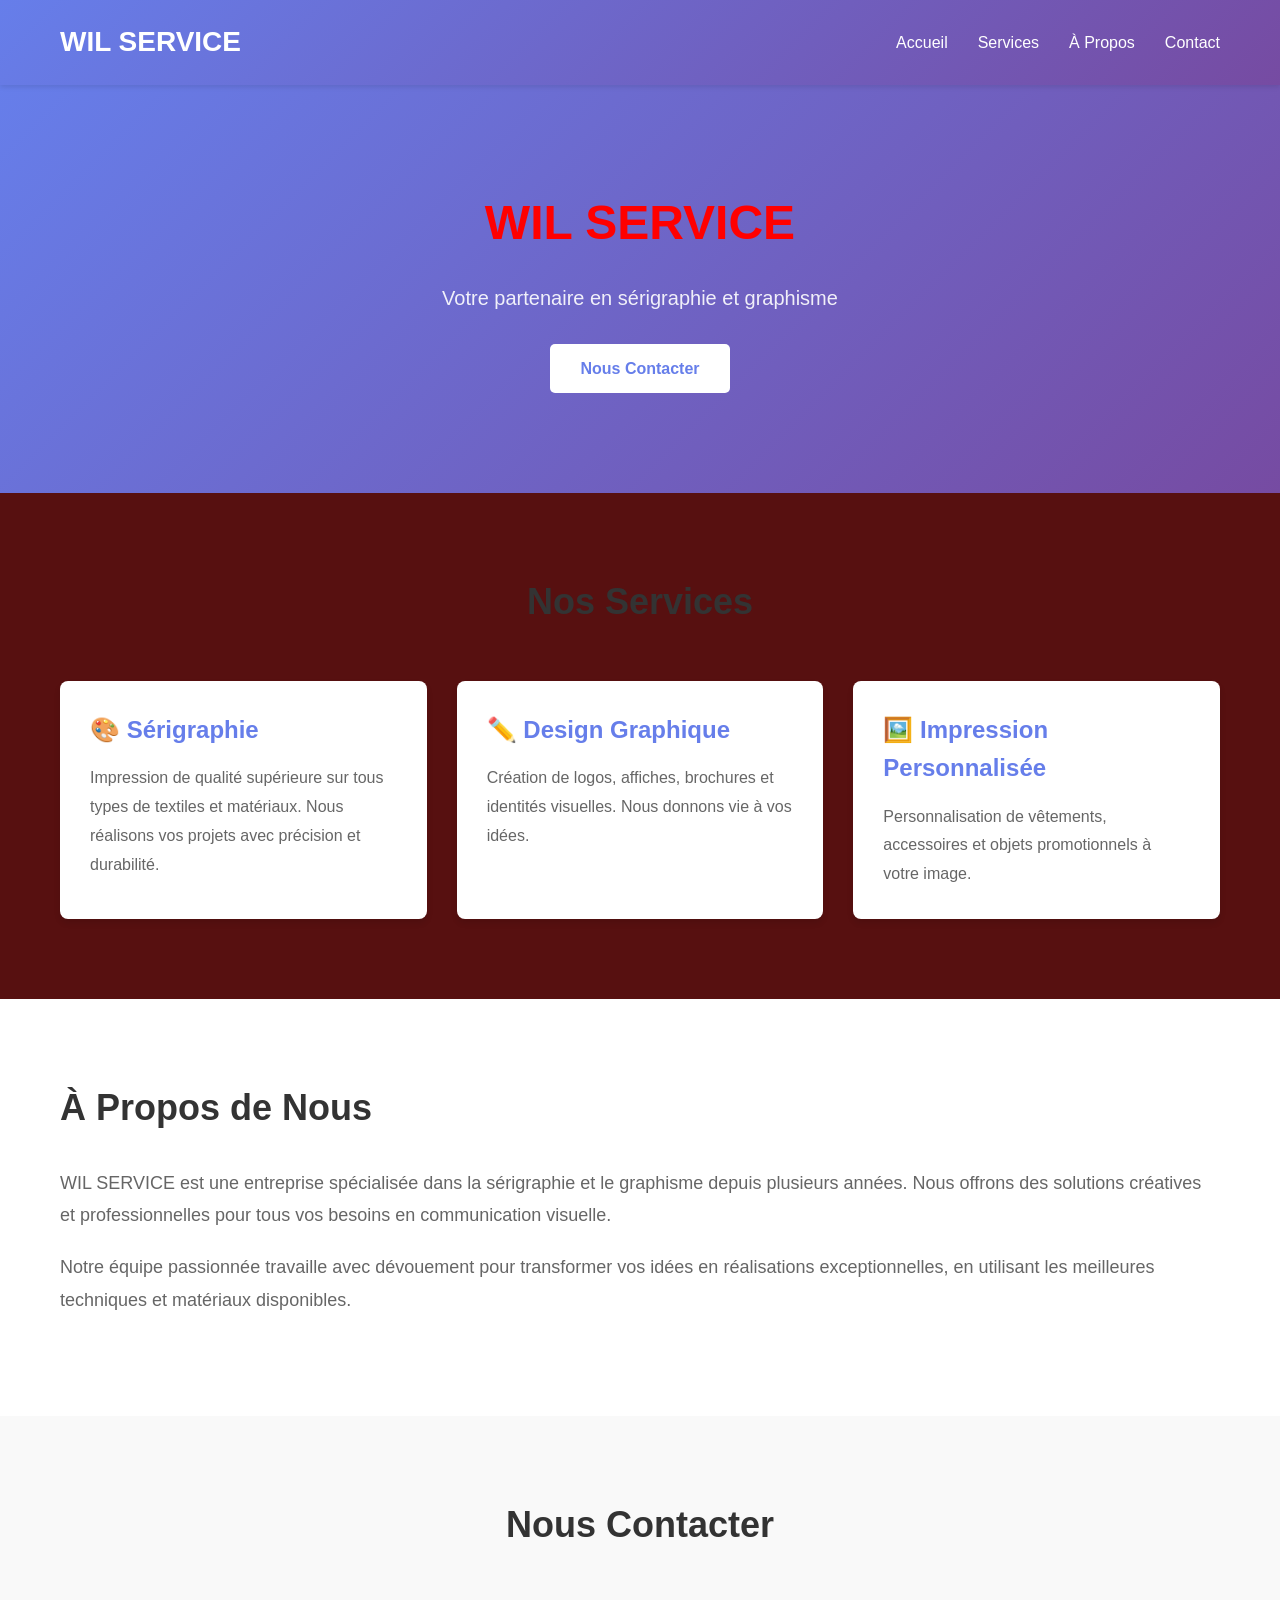
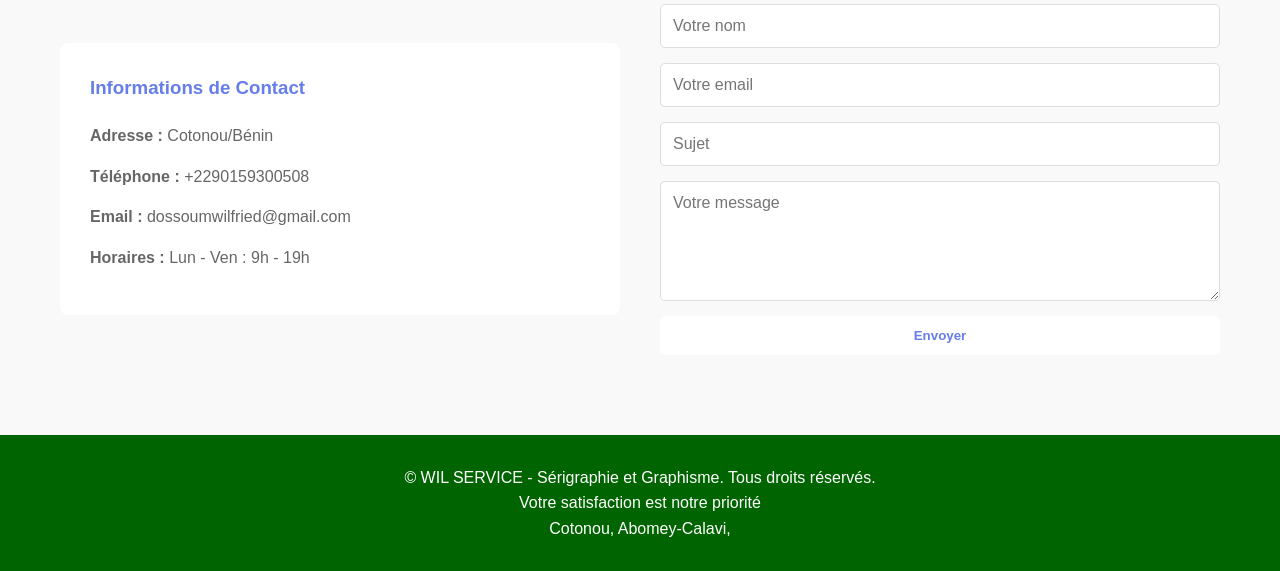
<file: st.html>
<!DOCTYPE html>
<html lang="fr">
<head>
    <meta charset="UTF-8">
    <meta name="viewport" content="width=device-width, initial-scale=1.0">
    <title>WIL SERVICE - Sérigraphie et Graphisme</title>
    <style>

<!--h1 {
    animation: apparition 2s ease-in-out;
}

@keyframes apparition {
    from {
        opacity: 0;
        transform: translateY(-50px);
    }

    to {
        opacity: 1;
        transform: translateY(0);
    }
}-->

h1 {
    animation: zoom 2s ease-in-out infinite alternate;

    color:red
}

@keyframes zoom {
    from {
        transform: scale(1);
    }

    to {
        transform: scale(1.2);
    }
}

p {
    animation:alternate 2s ease-in-out infinite alternate;
}
        * {
            margin: 0;
            padding: 0;
            box-sizing: border-box;
        }

        body {
            font-family: 'Segoe UI', Tahoma, Geneva, Verdana, sans-serif;
            line-height: 1.6;
            color: #333;
        }

        header {
            background: linear-gradient(135deg, #667eea 0%, #764ba2 100%);
            color: white;
            padding: 20px 0;
            position: sticky;
            top: 0;
            z-index: 100;
            box-shadow: 0 2px 5px rgba(0,0,0,0.1);
        }

        nav {
            display: flex;
            justify-content: space-between;
            align-items: center;
            max-width: 1200px;
            margin: 0 auto;
            padding: 0 20px;
        }

        .logo {
            font-size: 28px;
            font-weight: bold;
        }

        nav ul {
            display: flex;
            list-style: none;
            gap: 30px;
        }

        nav a {
            color: white;
            text-decoration: none;
            transition: opacity 0.3s;
        }

        nav a:hover {
            opacity: 0.8;
        }

        .hero {
            background: linear-gradient(135deg, #667eea 0%, #764ba2 100%);
            color: white;
            padding: 100px 20px;
            text-align: center;
        }

        .hero h1 {
            font-size: 48px;
            margin-bottom: 20px;
        }

        .hero p {
            font-size: 20px;
            margin-bottom: 30px;
            opacity: 0.9;
        }

        .btn {
            display: inline-block;
            padding: 12px 30px;
            background: white;
            color: #667eea;
            text-decoration: none;
            border-radius: 5px;
            font-weight: bold;
            transition: transform 0.3s, box-shadow 0.3s;
            border: none;
            cursor: pointer;
        }

        .btn:hover {
            transform: translateY(-3px);
            box-shadow: 0 10px 20px rgba(0,0,0,0.2);
        }

        .container {
            max-width: 1200px;
            margin: 0 auto;
            padding: 0 20px;
        }

        .services {
            
            color: white;
            padding: 80px 20px;
            background: #571010;
        }

        .services h2 {
            text-align: center;
            font-size: 36px;
            margin-bottom: 50px;
            color: #333;
        }

        .services-grid {
            display: grid;
            grid-template-columns: repeat(auto-fit, minmax(280px, 1fr));
            gap: 30px;
        }

        .service-card {
            background: white;
            padding: 30px;
            border-radius: 8px;
            box-shadow: 0 4px 6px rgba(0,0,0,0.1);
            transition: transform 0.3s;
        }

        .service-card:hover {
            transform: translateY(-10px);
        }

        .service-card h3 {
            color: #667eea;
            margin-bottom: 15px;
            font-size: 24px;
        }

        .service-card p {
            color: #666;
            line-height: 1.8;
        }

        .about {
            padding: 80px 20px;
        }

        .about h2 {
            font-size: 36px;
            margin-bottom: 30px;
            color: #333;
        }

        .about p {
            font-size: 18px;
            color: #666;
            margin-bottom: 20px;
            line-height: 1.8;
        }

        .contact-section {
            padding: 80px 20px;
            background: #f9f9f9;
        }

        .contact-section h2 {
            text-align: center;
            font-size: 36px;
            margin-bottom: 50px;
            color: #333;
        }

        .contact-content {
            display: grid;
            grid-template-columns: 1fr 1fr;
            gap: 40px;
            align-items: center;
        }

        .contact-info {
            padding: 30px;
            background: white;
            border-radius: 8px;
        }

        .contact-info h3 {
            color: #667eea;
            margin-bottom: 20px;
        }

        .contact-info p {
            margin-bottom: 15px;
            color: #666;
        }

        form {
            display: flex;
            flex-direction: column;
            gap: 15px;
        }

        form input,
        form textarea {
            padding: 12px;
            border: 1px solid #ddd;
            border-radius: 5px;
            font-family: inherit;
            font-size: 16px;
        }

        form textarea {
            resize: vertical;
            min-height: 120px;
        }

        footer {
            background: darkgreen;
            color: white;
            text-align: center;
            padding: 30px 20px;
        }

        @media (max-width: 768px) {
            nav ul {
                gap: 15px;
            }

            .hero h1 {
                font-size: 32px;
            }

            .contact-content {
                grid-template-columns: 1fr;
            }
        }
    </style>
</head>
<body>
    <header>
        <nav>
            <div class="logo">WIL SERVICE</div>
            <ul>
                <li><a href="#accueil">Accueil</a></li>
                <li><a href="#services">Services</a></li>
                <li><a href="#apropos">À Propos</a></li>
                <li><a href="#contact">Contact</a></li>
            </ul>
        </nav>
    </header>

    <section id="accueil" class="hero">
        <h1>WIL SERVICE</h1>
        <p>Votre partenaire en sérigraphie et graphisme</p>
        <a href="#contact" class="btn">Nous Contacter</a>
    </section>

    <section id="services" class="services">
        <div class="container">
            <h2>Nos Services</h2>
            <div class="services-grid">
                <div class="service-card">
                    <h3>🎨 Sérigraphie</h3>
                    <p>Impression de qualité supérieure sur tous types de textiles et matériaux. Nous réalisons vos projets avec précision et durabilité.</p>
                </div>

                <div class="service-card">
                    <h3>✏️ Design Graphique</h3>
                    <p>Création de logos, affiches, brochures et identités visuelles. Nous donnons vie à vos idées.</p>
                </div>
                <div class="service-card">
                    <h3>🖼️ Impression Personnalisée</h3>
                    <p>Personnalisation de vêtements, accessoires et objets promotionnels à votre image.</p>
                </div>
            </div>
        </div>
    </section>

    <section id="apropos" class="about">
        <div class="container">
            <h2>À Propos de Nous</h2>
            <p>WIL SERVICE est une entreprise spécialisée dans la sérigraphie et le graphisme depuis plusieurs années. Nous offrons des solutions créatives et professionnelles pour tous vos besoins en communication visuelle.</p>
            <p>Notre équipe passionnée travaille avec dévouement pour transformer vos idées en réalisations exceptionnelles, en utilisant les meilleures techniques et matériaux disponibles.</p>
        </div>
    </section>

    <section id="contact" class="contact-section">
        <div class="container">
            <h2>Nous Contacter</h2>
            <div class="contact-content">
                <div class="contact-info">
                    <h3>Informations de Contact</h3>
                    <p><strong>Adresse :</strong> Cotonou/Bénin</p>
                    <p><strong>Téléphone :</strong> +2290159300508</p>
                    <p><strong>Email :</strong> dossoumwilfried@gmail.com</p>
                    <p><strong>Horaires :</strong> Lun - Ven : 9h - 19h</p>
                </div>

                <form>
                    <input type="text" placeholder="Votre nom" required>
                    <input type="email" placeholder="Votre email" required>
                    <input type="text" placeholder="Sujet">
                    <textarea placeholder="Votre message" required></textarea>
                    <button type="submit" class="btn">Envoyer</button>
                </form>
            </div>
        </div>
    </section>

    <footer>
        <p>&copy; WIL SERVICE - Sérigraphie et Graphisme. Tous droits réservés. <br> Votre satisfaction est notre priorité <br> Cotonou, Abomey-Calavi, <Porto-Novo></Porto-Novo> </p>
    </footer>
</body>
</html>
</file>
